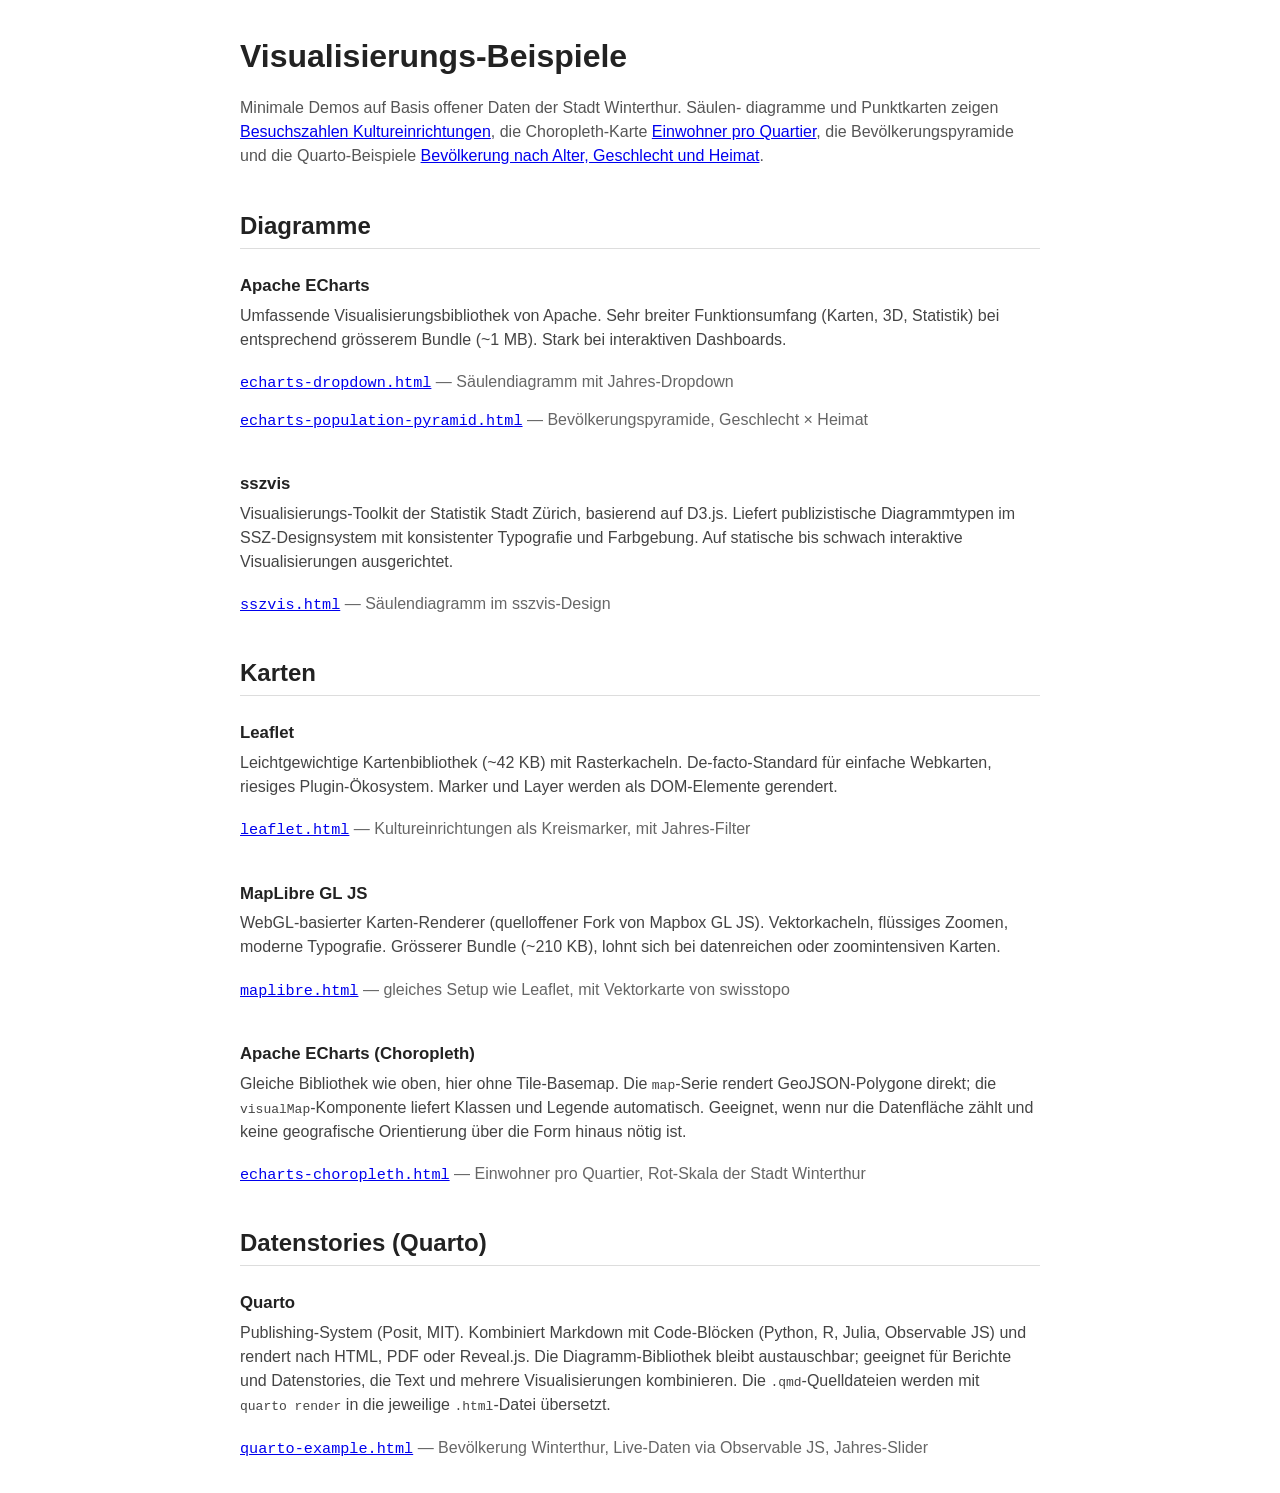
<file: index.html>
<!doctype html>
<html lang="de">
  <head>
    <meta charset="utf-8" />
    <title>Visualisierungs-Beispiele</title>
    <style>
      body { font-family: sans-serif; max-width: 800px; margin: 2rem auto; padding: 0 1rem; color: #222; line-height: 1.5; }
      h1 { margin-bottom: 0.25rem; }
      .intro { color: #555; margin-bottom: 2.5rem; }
      h2 { margin-top: 2rem; margin-bottom: 0.5rem; border-bottom: 1px solid #ddd; padding-bottom: 0.25rem; }
      .lib { margin: 1.5rem 0 2rem; }
      .lib-name { font-weight: 600; font-size: 1.05rem; }
      .lib-desc { color: #444; margin: 0.35rem 0 0.75rem; }
      ul.examples { list-style: none; padding: 0; margin: 0; }
      ul.examples li { padding: 0.4rem 0; }
      ul.examples a { font-family: monospace; font-size: 0.95rem; }
      ul.examples .note { color: #666; }
    </style>
  </head>
  <body>
    <h1>Visualisierungs-Beispiele</h1>
    <p class="intro">
      Minimale Demos auf Basis offener Daten der Stadt Winterthur. Säulen-
      diagramme und Punktkarten zeigen
      <a href="https://www.zh.ch/de/politik-staat/statistik-daten/datenkatalog.html#/datasets/2902@stadt-winterthur">Besuchszahlen Kultureinrichtungen</a>,
      die Choropleth-Karte
      <a href="https://www.zh.ch/de/politik-staat/statistik-daten/datenkatalog.html#/datasets/2702@stadt-winterthur">Einwohner pro Quartier</a>,
      die Bevölkerungspyramide und die Quarto-Beispiele
      <a href="https://www.zh.ch/de/politik-staat/statistik-daten/datenkatalog.html#/datasets/2605@stadt-winterthur">Bevölkerung nach Alter, Geschlecht und Heimat</a>.
    </p>

    <h2>Diagramme</h2>

    <div class="lib">
      <div class="lib-name">Apache ECharts</div>
      <p class="lib-desc">
        Umfassende Visualisierungsbibliothek von Apache. Sehr breiter
        Funktionsumfang (Karten, 3D, Statistik) bei entsprechend grösserem
        Bundle (~1&nbsp;MB). Stark bei interaktiven Dashboards.
      </p>
      <ul class="examples">
        <li><a href="echarts-dropdown.html">echarts-dropdown.html</a> <span class="note">— Säulendiagramm mit Jahres-Dropdown</span></li>
        <li><a href="echarts-population-pyramid.html">echarts-population-pyramid.html</a> <span class="note">— Bevölkerungspyramide, Geschlecht × Heimat</span></li>
      </ul>
    </div>

    <div class="lib">
      <div class="lib-name">sszvis</div>
      <p class="lib-desc">
        Visualisierungs-Toolkit der Statistik Stadt Zürich, basierend auf
        D3.js. Liefert publizistische Diagrammtypen im SSZ-Designsystem mit
        konsistenter Typografie und Farbgebung. Auf statische bis schwach
        interaktive Visualisierungen ausgerichtet.
      </p>
      <ul class="examples">
        <li><a href="sszvis.html">sszvis.html</a> <span class="note">— Säulendiagramm im sszvis-Design</span></li>
      </ul>
    </div>

    <h2>Karten</h2>

    <div class="lib">
      <div class="lib-name">Leaflet</div>
      <p class="lib-desc">
        Leichtgewichtige Kartenbibliothek (~42&nbsp;KB) mit Rasterkacheln.
        De-facto-Standard für einfache Webkarten, riesiges Plugin-Ökosystem.
        Marker und Layer werden als DOM-Elemente gerendert.
      </p>
      <ul class="examples">
        <li><a href="leaflet.html">leaflet.html</a> <span class="note">— Kultureinrichtungen als Kreismarker, mit Jahres-Filter</span></li>
      </ul>
    </div>

    <div class="lib">
      <div class="lib-name">MapLibre GL JS</div>
      <p class="lib-desc">
        WebGL-basierter Karten-Renderer (quelloffener Fork von Mapbox GL&nbsp;JS).
        Vektorkacheln, flüssiges Zoomen, moderne Typografie. Grösserer Bundle
        (~210&nbsp;KB), lohnt sich bei datenreichen oder zoomintensiven Karten.
      </p>
      <ul class="examples">
        <li><a href="maplibre.html">maplibre.html</a> <span class="note">— gleiches Setup wie Leaflet, mit Vektorkarte von swisstopo</span></li>
      </ul>
    </div>

    <div class="lib">
      <div class="lib-name">Apache ECharts (Choropleth)</div>
      <p class="lib-desc">
        Gleiche Bibliothek wie oben, hier ohne Tile-Basemap. Die
        <code>map</code>-Serie rendert GeoJSON-Polygone direkt; die
        <code>visualMap</code>-Komponente liefert Klassen und Legende
        automatisch. Geeignet, wenn nur die Datenfläche zählt und keine
        geografische Orientierung über die Form hinaus nötig ist.
      </p>
      <ul class="examples">
        <li><a href="echarts-choropleth.html">echarts-choropleth.html</a> <span class="note">— Einwohner pro Quartier, Rot-Skala der Stadt Winterthur</span></li>
      </ul>
    </div>

    <h2>Datenstories (Quarto)</h2>

    <div class="lib">
      <div class="lib-name">Quarto</div>
      <p class="lib-desc">
        Publishing-System (Posit, MIT). Kombiniert Markdown mit Code-Blöcken
        (Python, R, Julia, Observable JS) und rendert nach HTML, PDF oder
        Reveal.js. Die Diagramm-Bibliothek bleibt austauschbar; geeignet für
        Berichte und Datenstories, die Text und mehrere Visualisierungen
        kombinieren. Die <code>.qmd</code>-Quelldateien werden mit
        <code>quarto&nbsp;render</code> in die jeweilige
        <code>.html</code>-Datei übersetzt.
      </p>
      <ul class="examples">
        <li><a href="quarto-example.html">quarto-example.html</a> <span class="note">— Bevölkerung Winterthur, Live-Daten via Observable JS, Jahres-Slider</span></li>
      </ul>
    </div>
  </body>
</html>
</file>
